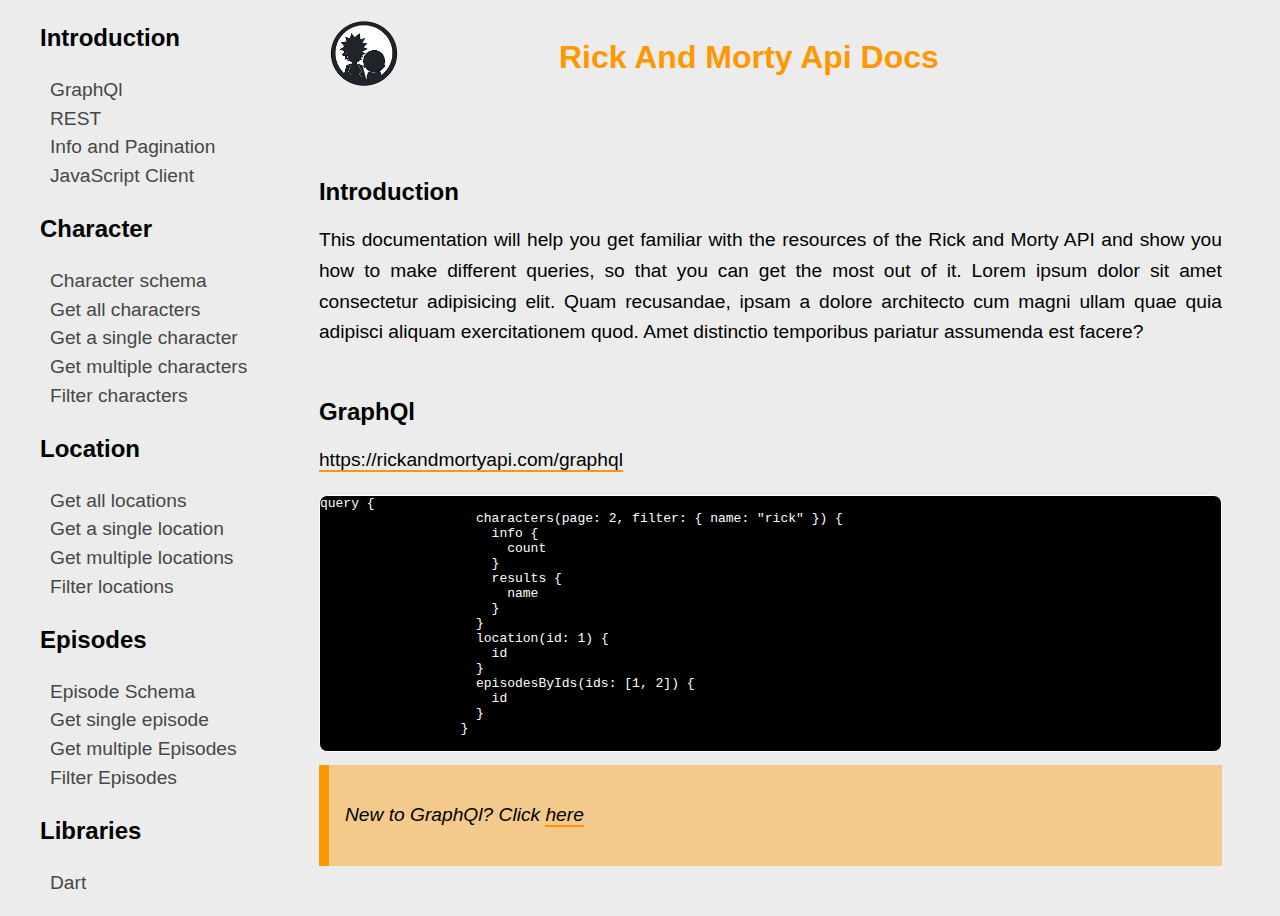
<file: index.html>
<!DOCTYPE html>
<html lang="en">

<head>
    <meta charset="UTF-8" />
    <meta http-equiv="X-UA-Compatible" content="IE=edge" />
    <meta name="viewport" content="width=device-width, initial-scale=1.0" />
    <title>Docs</title>
    <!-- stylesheet -->
    <link rel="stylesheet" href="styles.css" />
    <link rel="preconnect" href="https://fonts.googleapis.com">
</head>

<body>

    <div class="grid-wrapper">
        <div class="side-wrapper">
            <nav class="sidebar" id="nav-bar">
                <ul>
                    <h2><a href="#introduction" class="title">Introduction</a></h2>

                    <li><a href="#graphql" class="nav-link">GraphQl</a></li>
                    <li><a href="#rest" class="nav-link">REST</a></li>
                    <li><a href="info" class="nav-link">Info and Pagination</a></li>
                    <li><a href="js_client" class="nav-link">JavaScript Client</a></li>
                </ul>
                <ul>
                    <h2><a href="#character" class="title">Character</a></h2>

                    <li><a href="" class="nav-link">Character schema</a></li>
                    <li><a href="" class="nav-link">Get all characters</a></li>
                    <li><a href="" class="nav-link">Get a single character</a></li>
                    <li><a href="" class="nav-link">Get multiple characters</a></li>
                    <li><a href="" class="nav-link">Filter characters</a></li>
                </ul>
                <ul>
                    <h2><a href="#location" class="title">Location</a></h2>

                    <li><a href="" class="nav-link">Get all locations</a></li>
                    <li><a href="" class="nav-link">Get a single location</a></li>
                    <li><a href="" class="nav-link">Get multiple locations</a></li>
                    <li><a href="" class="nav-link">Filter locations</a></li>
                </ul>

                <ul>
                    <h2><a href="#episode" class="title">Episodes</a></h2>

                    <li><a href="#graphql" class="nav-link">Episode Schema</a></li>
                    <li><a href="#rest" class="nav-link">Get single episode</a></li>
                    <li><a href="info" class="nav-link">Get multiple Episodes</a></li>
                    <li><a href="js_client" class="nav-link">Filter Episodes</a></li>
                </ul>
                <ul>
                    <h2><a href="#libraries" class="title">Libraries</a></h2>

                    <li><a href="#dart" class="nav-link">Dart</a></li>
                    <li><a href="#python" class="nav-link">Python</a></li>
                    <li><a href="swift" class="nav-link">Swift</a></li>
                    <li><a href=".net" class="nav-link">.NET</a></li>
                </ul>

            </nav>
        </div>

        <main id="main-doc" class="grid-item">
            <header class="logo">
                <img src="images/R&M.png" alt="R&M" style="width: 70px; height: 70px" />
                <h1 class="topic">Rick And Morty Api Docs</h1>
            </header>
            <section class="main-section">
                <header id="introduction">
                    <h1 class="title">Introduction</h1>
                </header>
                <p>
                    This documentation will help you get familiar with the resources of
                    the Rick and Morty API and show you how to make different queries,
                    so that you can get the most out of it.
                    Lorem ipsum dolor sit amet consectetur adipisicing elit. Quam recusandae, ipsam a dolore architecto
                    cum magni ullam quae quia adipisci aliquam exercitationem quod. Amet distinctio temporibus pariatur
                    assumenda est facere?
                </p>

            </section>
            <section class="main-section">
                <header id="graphql">
                    <h1 class="title">GraphQl</h1>
                </header>
                <p>
                    <a href="https://rickandmortyapi.com/graphql"
                        class="fetch_graphql">https://rickandmortyapi.com/graphql</a>
                </p>
                <pre class="language-graphql code"><code class="language-graphql "><span class="token keyword">query</span> <span class="token punctuation">{</span>
                    characters<span class="token punctuation">(</span><span class="token attr-name">page</span><span class="token punctuation">:</span> <span class="token number">2</span><span class="token punctuation">,</span> <span class="token attr-name">filter</span><span class="token punctuation">:</span> <span class="token punctuation">{</span> <span class="token attr-name">name</span><span class="token punctuation">:</span> <span class="token string">"rick"</span> <span class="token punctuation">}</span><span class="token punctuation">)</span> <span class="token punctuation">{</span>
                      info <span class="token punctuation">{</span>
                        count
                      <span class="token punctuation">}</span>
                      results <span class="token punctuation">{</span>
                        name
                      <span class="token punctuation">}</span>
                    <span class="token punctuation">}</span>
                    location<span class="token punctuation">(</span><span class="token attr-name">id</span><span class="token punctuation">:</span> <span class="token number">1</span><span class="token punctuation">)</span> <span class="token punctuation">{</span>
                      id
                    <span class="token punctuation">}</span>
                    episodesByIds<span class="token punctuation">(</span><span class="token attr-name">ids</span><span class="token punctuation">:</span> <span class="token punctuation">[</span><span class="token number">1</span><span class="token punctuation">,</span> <span class="token number">2</span><span class="token punctuation">]</span><span class="token punctuation">)</span> <span class="token punctuation">{</span>
                      id
                    <span class="token punctuation">}</span>
                  <span class="token punctuation">}</span>
                  </code></pre>
                <div class="learn-graphql">
                    <p style="font-weight: lighter;"><i>New to GraphQl? Click <b><a class="fetch_graphql here"
                                    href="">here</a></b></i></p>
                </div>
            </section>
            <section class="main-section">
                <header id="rest">
                    <h1 class="title">REST</h1>
                    <p>
                        <span style="font-weight: bold; ">Base url: </span> <a
                            href="https://rickandmortyapi.com/graphql"
                            class="fetch_graphql">https://rickandmortyapi.com/api</a>
                    </p>
                    <p>
                        The base url contains information about all available API's resources. All requests are <span
                            class="term">GET</span>
                        requests and go over <span class="term">https</span>. All responses will return data in <span
                            class="term">json</span>.
                    </p>
                </header>
                <pre class="code">
                    <code>
                     GET https://rickandmortyapi.com/api
                     <hr style="color: #fff;">
                        {
                            "characters": "https://rickandmortyapi.com/api/character",
                            "locations": "https://rickandmortyapi.com/api/location",
                            "episodes": "https://rickandmortyapi.com/api/episode"
                        }
                    </code>
                </pre>
                <p>There are currently three available resources:</p>
                <ul class="list">
                    <li><a href="#character">Character</a>: used to get all the characters.</li>
                    <li><a href="location">Location</a>: used to get all the locations.</li>
                    <li><a href="episode">Episode</a>: used to get all the episodes.</li>
                </ul>
            </section>


            <section class="main-section">
                <header id="character">
                    <h1 class="title">Character</h1>
                </header>
                <p>There is a total of <span class="term">826</span> characters sorted by id.</p>
                <h2 class="title">Character Schema</h2>


                <!-- create table with 3 columns and 10 rows -->
                <table>
                    <tr>
                        <th>Key</th>
                        <th>Type</th>
                        <th>Description</th>
                    </tr>
                    <tr>
                        <td>id</td>
                        <td>int</td>
                        <td>The id of the character</td>
                    </tr>
                    <tr>
                        <td>name</td>
                        <td>string</td>
                        <td>Name of character</td>
                    </tr>
                    <tr>
                        <td>status</td>
                        <td>string</td>
                        <td>the status of the character ('Alive', 'Dead' or 'unknown').</td>
                    </tr>
                    <tr>
                        <td>3</td>
                        <td>string</td>
                        <td>The species of the character.</td>
                    </tr>
                    <tr>
                        <td>species</td>
                        <td>string</td>
                        <td>The type or subspecies of the character.</td>
                    </tr>
                    <tr>
                        <td>gender</td>
                        <td>string</td>
                        <td>The gender of the character ('Female', 'Male', 'Genderless' or 'unknown').</td>
                    </tr>
                    <tr>
                        <td>location</td>
                        <td>string</td>
                        <td>Name and link to the character's last known location endpoint.</td>
                    </tr>
                    <tr>
                        <td>image</td>
                        <td>image</td>
                        <td>Link to the character's image. All images are 300x300px and most are medium shots or
                            portraits since they are intended to be used as avatars.</td>
                    </tr>
                    <tr>
                        <td>episode</td>
                        <td>array</td>
                        <td>List of episodes in which this character appeared.</td>
                </table>
                <h1 class="title">Get multiple characters</h1>
                <p> You can get multiple characters by adding an array of <span class="term">ids</span> as parameter:
                    <span class="term">/character/[1,2,3]</span> or <span class="term">/character/1,2,3</span>
                </p>
                <pre class="code">
                    <code>
                    GET https://rickandmortyapi.com/api/character/1,2,3
                    <hr style="color: #fff;">
                    {
                        "info": {
                            "count": 3,
                            "pages": 1,
                            "next": null,
                            "prev": null
                        },  <span class="token punctuation">...</span>
                        <span class="token punctuation">}</span>
                    </code>
                </pre>
                <h1 class="title">Get single character</h1>
                <p>You can get a single character by adding the <span class="term">id</span> as parameter:
                    <span class="term">/character/1</span>
                </p>
                <pre class="code">
                    <code>
                    GET https://rickandmortyapi.com/api/character/1
                    <hr style="color: #fff;">
                    {
                        "id": 1,
                        "name": "Rick Sanchez",
                        "status": "Alive",
                        "species": "Human",
                        "type": "",
                        "gender": "male",
                        "origin": {
                            "name": "Earth",
                            "url": "https://rickandmortyapi.com/api/location/1"
                          },
                          "location": {
                            "name": "Earth",
                            "url": "https://rickandmortyapi.com/api/location/20"
                          },
                          "image": "https://rickandmortyapi.com/api/character/avatar/2.jpeg",
                          "episode": [
                            "https://rickandmortyapi.com/api/episode/1",
                            "https://rickandmortyapi.com/api/episode/2",
                            // ...
                          ],
                          "url": "https://rickandmortyapi.com/api/character/2",
                          "created": "2017-11-04T18:50:21.651Z"
                        }
                    </code>
                </pre>
                <h1 class="title">Filter Characters</h1>
                <p>You can filter the characters by adding a <span class="term">query parameter</span> to the request:
                    <span class="term">?name=Rick</span>
                </p>
                <p>Available Character:</p>
                <ul class="list">
                    <li><span class="term">name</span>: filter by the given name.</li>
                    <li><span class="term">status</span>: filter by the given status.</li>
                    <li><span class="term">species</span>: filter by the given species.</li>

                </ul>
                <pre class="code">
                    <code>
                    GET https://rickandmortyapi.com/api/character?name=Rick
                    <hr style="color: #fff;">
                    {
                        "info": {
                            "count": 1,
                            "pages": 1,
                            "next": null,
                            "prev": null
                        },  <span class="token punctuation">...</span>
                        <span class="token punctuation">}</span>
                    </code>
                </pre>


            </section>
            <section class="main-section">
                <header id="location">
                    <h1 class="title">Location</h1>
                </header>
                <p>There is a total of <span class="term">126</span> locations sorted by id.</p>
                <h2 class="title">Location Schema</h2>
                <table>
                    <tr>
                        <th>Key</th>
                        <th>Type</th>
                        <th>Description</th>
                    </tr>
                    <tr>
                        <td>id</td>
                        <td>int</td>
                        <td>The id of the location</td>
                    </tr>
                    <tr>
                        <td>name</td>
                        <td>string</td>
                        <td>The name of the location.</td>
                    </tr>
                    <tr>
                        <td>type</td>
                        <td>string</td>
                        <td>The type of location.</td>
                    </tr>
                    <tr>
                        <td>dimension</td>
                        <td>string</td>
                        <td>The dimension in which the location is located.</td>
                    </tr>
                    <tr>
                        <td>residents</td>
                        <td>array</td>
                        <td>A list of characters present in the location.</td>
                    </tr>
                    <tr>
                        <td>url</td>
                        <td>string</td>
                        <td>The url of the location.</td>
                    </tr>
                    <tr>
                        <td>created</td>
                        <td>string</td>
                        <td>The time at which the location was created in the database.</td>
                    </tr>
                </table>
                <h1 class="title">Get multiple locations</h1>
                <p> You can get multiple locations by adding an array of <span class="term">ids</span> as parameter:
                    <span class="term">/location/[1,2,3]</span> or <span class="term">/location/1,2,3</span>
                </p>
                <pre class="code">
                    <code>
                    GET https://rickandmortyapi.com/api/location/1,2,3
                    <hr style="color: #fff;">
                    {
                        "info": {
                            "count": 3,
                            "pages": 1,
                            "next": null,
                            "prev": null
                        },  <span class="token punctuation">...</span>
                        <span class="token punctuation">}</span>
                    </code>
                </pre>
                <h1 class="title">Get single location</h1>
                <p>You can get a single location by adding the <span class="term">id</span> as parameter:
                    <span class="term">/location/1</span>
                </p>
                <pre class="code">
                    <code>
                    GET https://rickandmortyapi.com/api/location/1
                    <hr style="color: #fff;">
                    {
                        "id": 1,
                        "name": "Earth (C-137)",
                        "type": "Planet",
                        "dimension": "unknown",
                        "residents": [
                          "https://rickandmortyapi.com/api/character/1",
                          "https://rickandmortyapi.com/api/character/2",
                          // ...
                        ],
                        "url": "https://rickandmortyapi.com/api/location/1",
                        "created": "2017-11-10T13:08:13.191Z"
                    }
                    </code>
                </pre>
                <h1 class="title">Filter Locations</h1>
                <p>You can filter the locations by adding a <span class="term">query parameter</span> to the request:
                    <span class="term">?name=Earth</span>
                </p>
                <p>Available Locations:</p>
                <ul class="list">
                    <li><span class="term">name</span>: filter by the given name.</li>
                    <li><span class="term">type</span>: filter by the given type.</li>
                    <li><span class="term">dimension</span>: filter by the given dimension.</li>

                </ul>
                <pre class="code">
                    <code>
                    GET https://rickandmortyapi.com/api/location?name=Earth
                    <hr style="color: #fff;">
                    {
                        "info": {
                            "count": 1,
                            "pages": 1,
                            "next": null,
                            "prev": null
                        },  <span class="token punctuation">...</span>
                        <span class="token punctuation">}</span>
                    </code>
                </pre>

            </section>
            <section class="main-section">
                <header id="episode">
                    <h1 class="title">Episodes</h1>
                </header>
                <p>There is a total of <span class="term">11</span> episodes sorted by id.</p>
                <h2 class="title">Episode Schema</h2>
                <table>
                    <tr>
                        <th>Key</th>
                        <th>Type</th>
                        <th>Description</th>
                    </tr>
                    <tr>
                        <td>id</td>
                        <td>int</td>
                        <td>The id of the episode</td>
                    </tr>
                    <tr>
                        <td>name</td>
                        <td>string</td>
                        <td>The name of the episode.</td>
                    </tr>
                    <tr>
                        <td>air_date</td>
                        <td>string</td>
                        <td>The air date of the episode.</td>
                    </tr>
                    <tr>
                        <td>episode</td>
                        <td>string</td>
                        <td>The episode number of the episode.</td>
                    </tr>
                    <tr>
                        <td>characters</td>
                        <td>array</td>
                        <td>A list of characters who appear in the episode.</td>
                    </tr>
                    <tr>
                        <td>url</td>
                        <td>string</td>
                        <td>The url of the episode.</td>
                    </tr>
                    <tr>
                        <td>created</td>
                        <td>string</td>
                        <td>The time at which the episode was created in the database.</td>
                    </tr>
                </table>
                <h1 class="title">Get multiple episodes</h1>
                <p> You can get multiple episodes by adding an array of <span class="term">ids</span> as parameter:
                    <span class="term">/episode/[1,2,3]</span> or <span class="term">/episode/1,2,3</span>
                </p>
                <pre class="code">
                    <code>
                    GET https://rickandmortyapi.com/api/episode/1,2,3
                    <hr style="color: #fff;">
                    {
                        "info": {
                            "count": 3,
                            "pages": 1,
                            "next": null,
                            "prev": null
                        },  <span class="token punctuation">...</span>
                        <span class="token punctuation">}</span>
                    </code>
                </pre>
                <h1 class="title">Get single episode</h1>
                <p>You can get a single episode by adding the <span class="term">id</span> as parameter:
                    <span class="term">/episode/1</span>
                </p>
                <pre class="code">
                    <code>
                    GET https://rickandmortyapi.com/api/episode/28
                    <hr style="color: #fff;">
                    {
                        "id": 28,
                        "name": "The Ricklantis Mixup",
                        "air_date": "September 10, 2017",
                        "episode": "S03E07",
                        "characters": [
                          "https://rickandmortyapi.com/api/character/1",
                          "https://rickandmortyapi.com/api/character/2",
                          // ...
                        ],
                        "url": "https://rickandmortyapi.com/api/episode/28",
                        "created": "2017-11-10T12:56:36.618Z"
                      }
                      </code>
                </pre>
                <h1 class="title">Filter Episodes</h1>
                <p>You can filter the episodes by adding a <span class="term">query parameter</span> to the request:
                    <span class="term">?name=The Ricklantis Mixup</span>
                </p>
                <p>Available Episodes:</p>
                <ul class="list">
                    <li><span class="term">name</span>: filter by the given name.</li>
                    <li><span class="term">air_date</span>: filter by the given air date.</li>
                    <li><span class="term">episode</span>: filter by the given episode number.</li>
                </ul>
                <pre class="code">
                    <code>
                    GET https://rickandmortyapi.com/api/episode?name=The Ricklantis Mixup
                    <hr style="color: #fff;">
                    {
                        "info": {
                            "count": 1,
                            "pages": 1,
                            "next": null,
                            "prev": null
                        },  <span class="token punctuation">...</span>
                        <span class="token punctuation">}</span>
                    </code>
                </pre>
            </section>
            <!-- libraries -->
            <section class="main-section">
                <header id="libraries">
                    <h1 class="title">Libraries</h1>
                </header>
                <p>Here you will find a list of community helper libraries to use the Rick and Morty API with your
                    preferred language. You can also quickly start using the API with this <a class="fetch_graphql"
                        href="https://github.com/loopDelicious/rick-and-morty-postman"> Postman collection </a> created
                    by loopDelicious.
                </p>
                <p>
                    If you are looking for a JavaScript library, you can check <a
                        href="https://rickandmortyapi.com/documentation/#javascript-client" class="fetch_graphql"> The
                        Rick and Morty API JavaScript client</a></p>
                <h2 class="title">Dart</h2>
                <p>The Dart client is available on <a href="https://github.com/Yash-Garg/RickandMorty-Dart-Wrapper"
                        class="fetch_graphql"> Rick and Morty API Dart Client </a>by Yash Garg</p>
                <h2 class="title">Python</h2>
                <p><a href="" class="fetch_graphql"> Python implementation for the Rick and Morty API </a>by Rohan Hazra
                </p>
            </section>
        </main>

    </div>
</body>

</html>
</file>
<file: styles.css>
:root {
  --primary-color: rgb(255, 152, 0);
  --background: rgb(236, 236, 236);
  --titles: rgb(0, 255, 21);
}

body {
  font-family: "Merriweather Sans", sans-serif;
  background-color: var(--background);
  overflow: hidden;
}
table {
  border-collapse: collapse;
  width: 100%;
  line-height: 2;
  text-align: left;
  font-size: 1.2rem;
}
td,
th {
  border-bottom: 1px solid #ccc;
  padding: 20px;
}
ul {
  list-style: none;
}

a {
  text-decoration: none;
}
a:hover {
  color: var(--primary-color);
}
h1 {
  font-size: 2rem;
  font-weight: 600;
}

p {
  font-size: 1.2rem;
  line-height: 1.6;
}
/* code block */
.list {
  list-style: circle;
  font-size: 1.2rem;
  line-height: 1.6;
}
.list a {
  border-bottom: 2px solid var(--primary-color);
  color: #000;
}
.tab {
  display: inline-block;
  margin-left: 40px;
}
.code {
  background-color: #000;

  color: #fff;
  border: 1px solid;
  border-radius: 8px;
}

#menu-bar {
  display: grid;
  grid-template-columns: 20% 80%;
  border-bottom: 0.8px rgb(177, 177, 177) solid;
  position: fixed;
  width: 100%;
  height: 80px;
  z-index: 1;
  background-color: var(--background);
}
.menu-items {
  display: flex;
  align-items: flex-end;
  justify-content: right;
  padding-top: 10px;
}
.menu-link {
  padding: 10px;
  color: #000;
  font-weight: bold;
  font-size: 1.2rem;
}
.topic {
  justify-self: right;
  margin-left: 5em;
  color: var(--primary-color);
}
.logo {
  display: flex;
  padding: 10px;
  width: 100%;
  /* background-color: rgb(184, 180, 180); */
  height: 100px;
}

/* grid */
.grid-wrapper {
  display: grid;
  grid-template-columns: 0.5fr 2fr;
  grid-gap: 10px;
}
/* sidebar */
.side-wrapper {
  width: fit-content;
}
.sidebar {
  background-color: var(--background);
  line-height: 1.5;
  height: 100vh;
  position: fixed;
  z-index: 1;
  left: 0;
  top: 0;
  overflow-y: scroll;
}
@media (max-width: 768px) {
  .sidebar {
    display: none;
  }
  #main-doc {
    margin: 0;
    text-align: left;
    padding: 0 7%;
  }
  .topic {
    margin-left: 10px;
    justify-self: center;
  }
}

#main-doc {
  /* width: 100%; */
  height: 100vh;
  padding: 0 5%;
  /* overflow-x: hidden; */
  overflow-y: scroll;
  text-align: justify;
}
.main-section {
  margin-top: 50px;
}
/* navbar */
.nav-link {
  padding: 10px;
  text-decoration: none;
  color: rgb(71, 71, 71);
  font-weight: light;
  font-size: 1.2rem;
}
.title {
  font-size: 1.5rem;
  font-weight: 700;
  color: #000;
}
@media (max-width: 680px) {
  #nav-bar {
    display: none;
  }
}

/* introduction */
.fetch_graphql {
  border-bottom: 2px solid var(--primary-color);
  color: #000;
}
.fetch_graphql:hover {
  border-bottom: none;
  color: var(--primary-color);
}
.learn-graphql {
  background-color: rgb(243, 202, 139);
  border-left: 10px solid rgb(255, 152, 0);
  padding: 1rem;
}
.term {
  background-color: #ddd;
  padding: 5px;
  color: #333;
}

/* Rick and morty Api footer */
.footer {
  background-color: rgb(26, 26, 26);
  padding: 7% 15%;
  color: #fff;
  font-size: 1.2rem;
  height: 200px;
  text-align: center;
}
</file>
